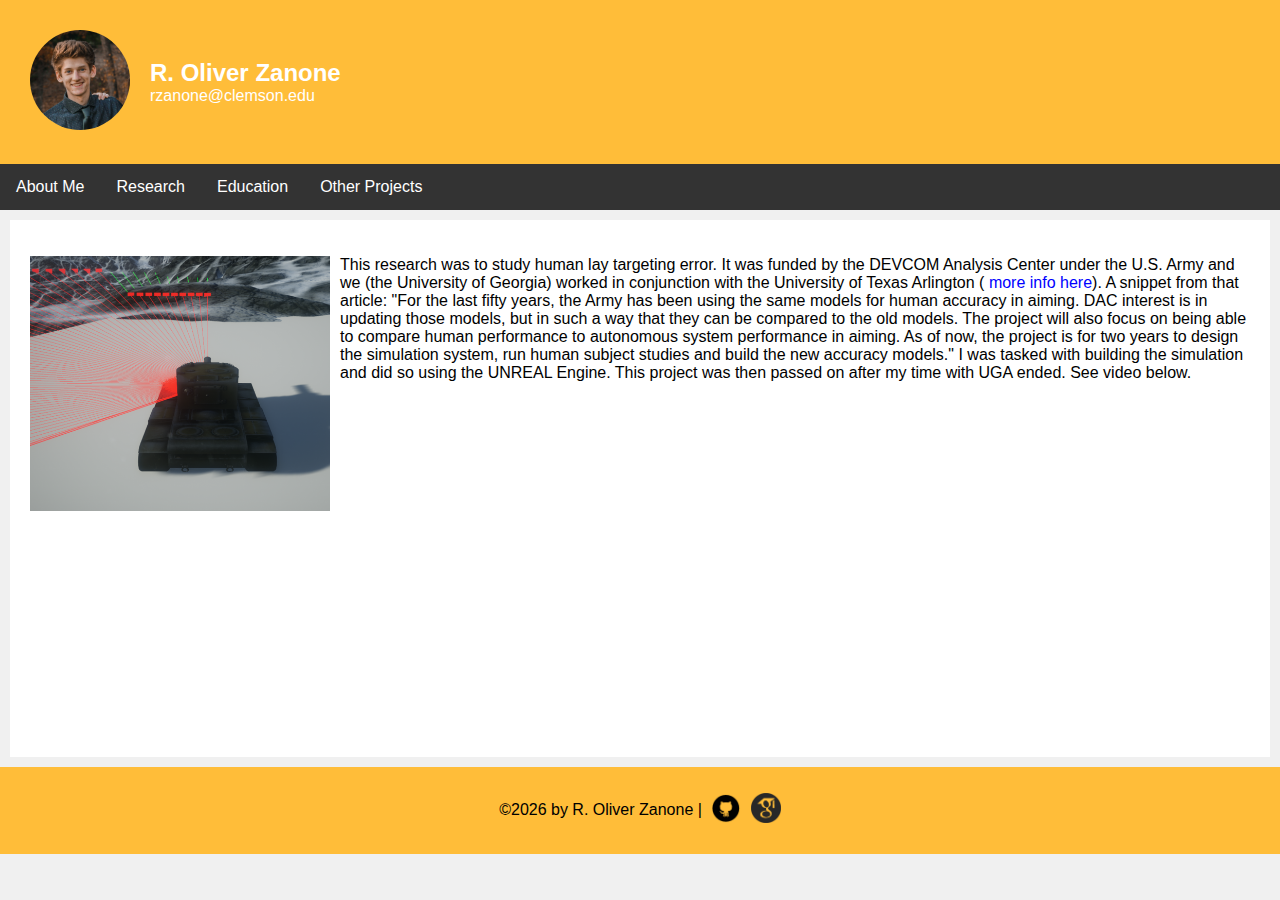
<file: dac.html>
<!DOCTYPE html>
<html>
<head>
    <title>R. Oliver Zanone</title>
    <link rel="stylesheet" type="text/css" href="style.css">
</head>
<body>
    <div id="header">
        <div id="imageHeader">
            <a href="https://oliverzanone.github.io"><img src='images/profile.jpg'/></a>
        </div>
        <div id="textHeader">
            <h2>R. Oliver Zanone</h2>
            rzanone@clemson.edu
        </div>
    </div>
    <!-- Create a navbar that has collapsable items -->
    <div class="navbar" id="navbar">
        <a href="index.html#aboutme">About Me</a>
        <a href="index.html#research">Research</a>
        <a href="index.html#education">Education</a>
        <a href="index.html#fun">Other Projects</a>
    </div>

    <div id="main"> 
        <p>
        <a href="images/DAC.png"><img src="images/DAC.png", class="left"></a>
        This research was to study human lay targeting error. It was funded by the DEVCOM Analysis Center under the U.S. Army and we (the University of Georgia)
        worked in conjunction with the University of Texas Arlington (<a href="https://utari.uta.edu/2022/07/13/utari-awarded-subcontract-from-university-of-georgia", style="color:blue">
        more info here</a>). A snippet from that article: "For the last fifty years, the Army has been using the same models for human accuracy in aiming. DAC interest is in updating those models, but in such a way that they can be compared to the old models.   The project will also focus on being able to compare human performance to autonomous system performance in aiming.  As of now, the project is for two years to design the simulation system, run human subject studies and build the new accuracy models." 
        I was tasked with building the simulation and did so using the UNREAL Engine. This project was then passed on after my time with UGA ended. See video below.
        </p>
        <div id="center"><iframe width="560" height="315" src="https://www.youtube.com/embed/hgzzLDh7k5g" title="YouTube video player" frameborder="0" allow="accelerometer; autoplay; clipboard-write; encrypted-media; gyroscope; picture-in-picture; web-share" allowfullscreen></iframe></div>


    </div>

    <div id="footer"></div>
</body>
</html>

<script>
  document.addEventListener("DOMContentLoaded", function() {
    fetch("footer.html")
      .then(response => response.text())
      .then(data => {
        document.getElementById("footer").innerHTML = data;
        var currentYear = new Date().getFullYear();
        document.getElementById("year").textContent = currentYear;
      });
  });
</script>

<!-- Add a script that makes the navbar sticky -->
<script>
    window.onscroll = function() {stickyNav()};
    var navbar = document.getElementById("navbar");
    var sticky = navbar.offsetTop;
    function stickyNav() {
      if (window.pageYOffset >= sticky) {
        navbar.classList.add("sticky")
      } else {
        navbar.classList.remove("sticky");
      }
    }
</script>
</file>
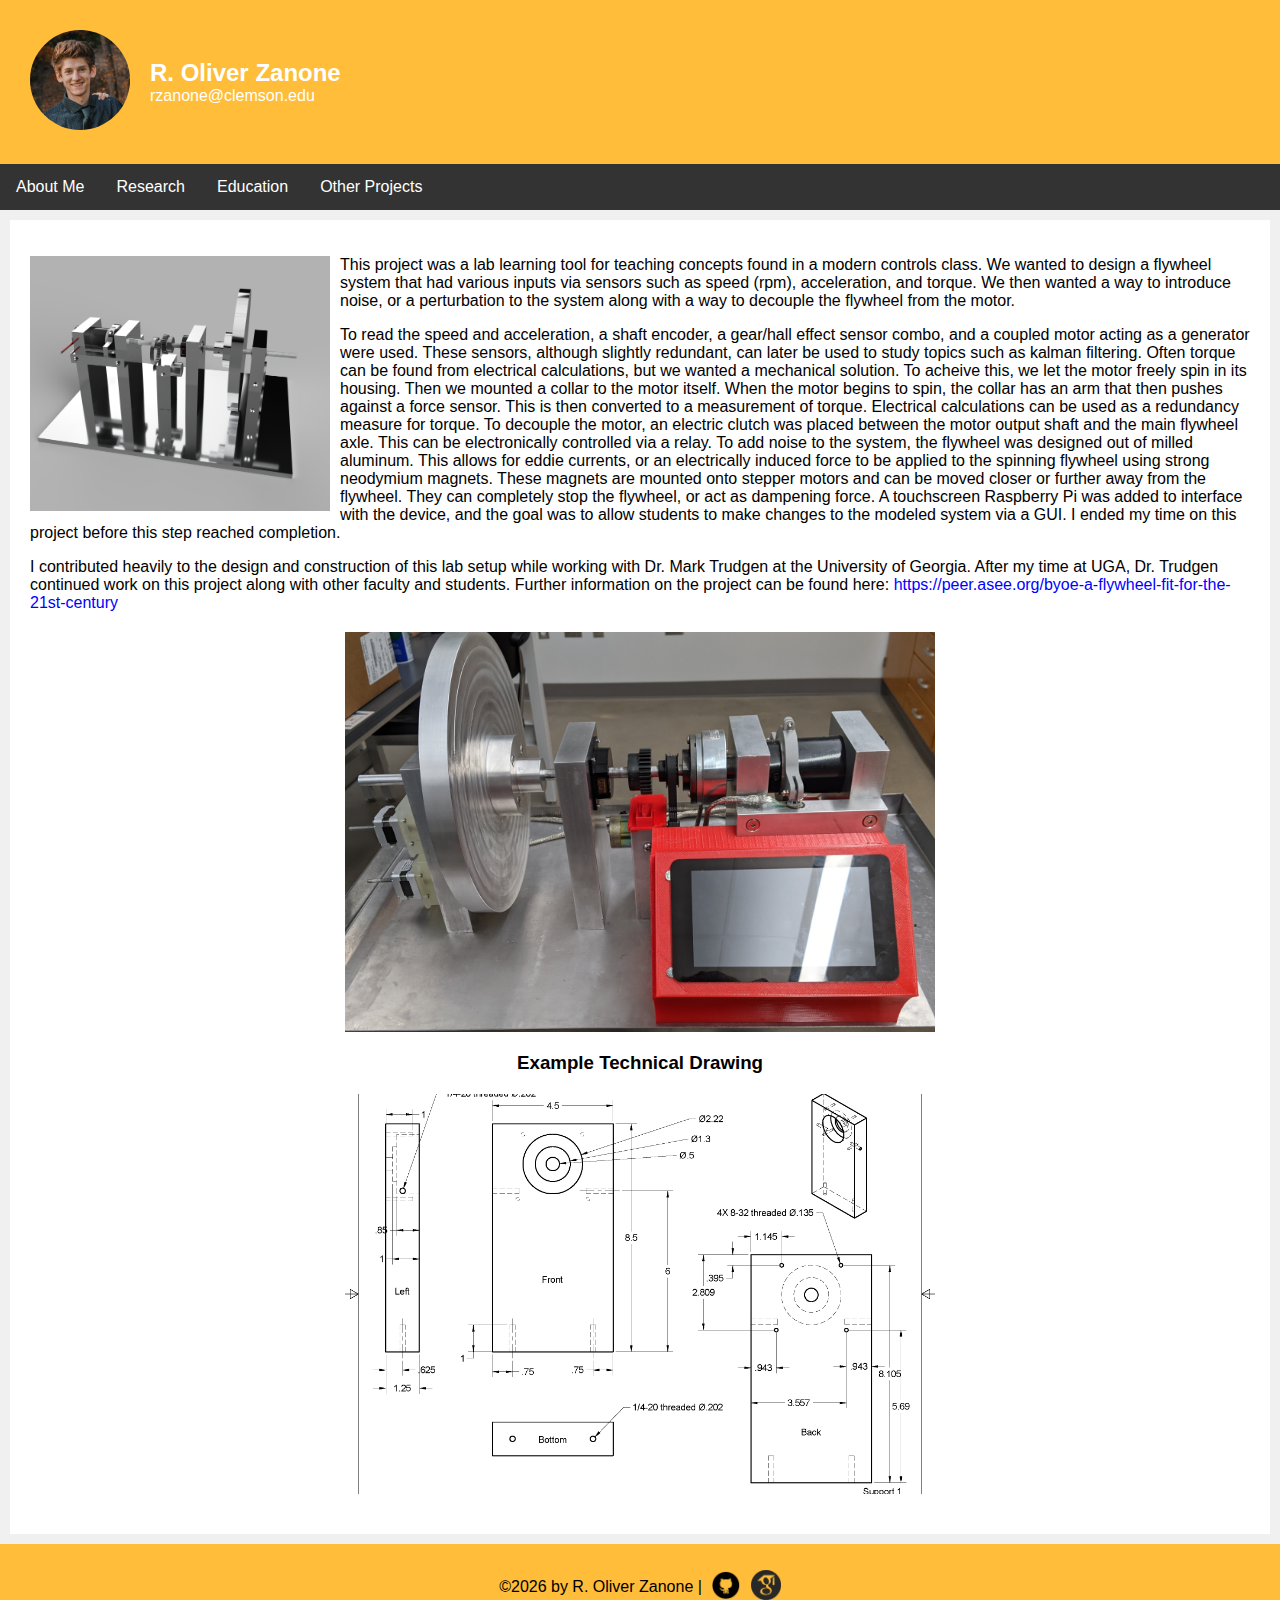
<file: flywheel.html>
<!DOCTYPE html>
<html>
<head>
    <title>R. Oliver Zanone</title>
    <link rel="stylesheet" type="text/css" href="style.css">
</head>
<body>
    <div id="header">
        <div id="imageHeader">
            <a href="https://oliverzanone.github.io"><img src='images/profile.jpg'/></a>
        </div>
        <div id="textHeader">
            <h2>R. Oliver Zanone</h2>
            rzanone@clemson.edu
        </div>
    </div>
    <!-- Create a navbar that has collapsable items -->
    <div class="navbar" id="navbar">
        <a href="index.html#aboutme">About Me</a>
        <a href="index.html#research">Research</a>
        <a href="index.html#education">Education</a>
        <a href="index.html#fun">Other Projects</a>
    </div>

    <div id="main"> 
        <p>
        <a href="images/Flywheel2.png"><img src="images/Flywheel2.png", class="left"></a>
        This project was a lab learning tool for teaching concepts found in a modern controls class.
        We wanted to design a flywheel system that had various inputs via sensors such as speed (rpm), acceleration, and torque. 
        We then wanted a way to introduce noise, or a perturbation to the system along with a way to decouple the flywheel from the motor.</p>
        <p> To read the speed and acceleration, a shaft encoder, a gear/hall effect sensor combo, and a coupled motor acting as a generator were used.
            These sensors, although slightly redundant, can later be used to study topics such as kalman filtering.
            Often torque can be found from electrical calculations, but we wanted a mechanical solution. 
            To acheive this, we let the motor freely spin in its housing. Then we mounted a collar to the motor itself. 
            When the motor begins to spin, the collar has an arm that then pushes against a force sensor. This is then converted to a measurement of torque. 
            Electrical calculations can be used as a redundancy measure for torque. To decouple the motor, an electric clutch was placed between the motor output shaft
            and the main flywheel axle. This can be electronically controlled via a relay. To add noise to the system, the flywheel was designed out of milled aluminum.
            This allows for eddie currents, or an electrically induced force to be applied to the spinning flywheel using strong neodymium magnets. 
            These magnets are mounted onto stepper motors and can be moved closer or further away from the flywheel. 
            They can completely stop the flywheel, or act as dampening force. 
            A touchscreen Raspberry Pi was added to interface with the device, and the goal was to allow students to make changes to the modeled system via a GUI. 
            I ended my time on this project before this step reached completion. 
        </p>
        <p>I contributed heavily to the design and construction of this lab setup while working with Dr. Mark Trudgen at the University of Georgia. 
        After my time at UGA, Dr. Trudgen continued work on this project along with other faculty and students. Further information on the project can be found here: 
        <a href="https://peer.asee.org/byoe-a-flywheel-fit-for-the-21st-century", style="color: blue;">https://peer.asee.org/byoe-a-flywheel-fit-for-the-21st-century</a></p>
        <div id="center"><a href="images/FlywheelReal.jpg"><img src="images/FlywheelReal.jpg", width="50%"></a></div>
        <h3 style="text-align: center;">Example Technical Drawing</h3>
        <div id="center"><a href="images/FlywheelDrawing.png"><img src="images/FlywheelDrawing.png", width="50%"></a></div>


    </div>

    <div id="footer"></div>
</body>
</html>

<script>
  document.addEventListener("DOMContentLoaded", function() {
    fetch("footer.html")
      .then(response => response.text())
      .then(data => {
        document.getElementById("footer").innerHTML = data;
        var currentYear = new Date().getFullYear();
        document.getElementById("year").textContent = currentYear;
      });
  });
</script>
<!-- Add a script that makes the navbar sticky -->
<script>
    window.onscroll = function() {stickyNav()};
    var navbar = document.getElementById("navbar");
    var sticky = navbar.offsetTop;
    function stickyNav() {
      if (window.pageYOffset >= sticky) {
        navbar.classList.add("sticky")
      } else {
        navbar.classList.remove("sticky");
      }
    }
</script>
</file>
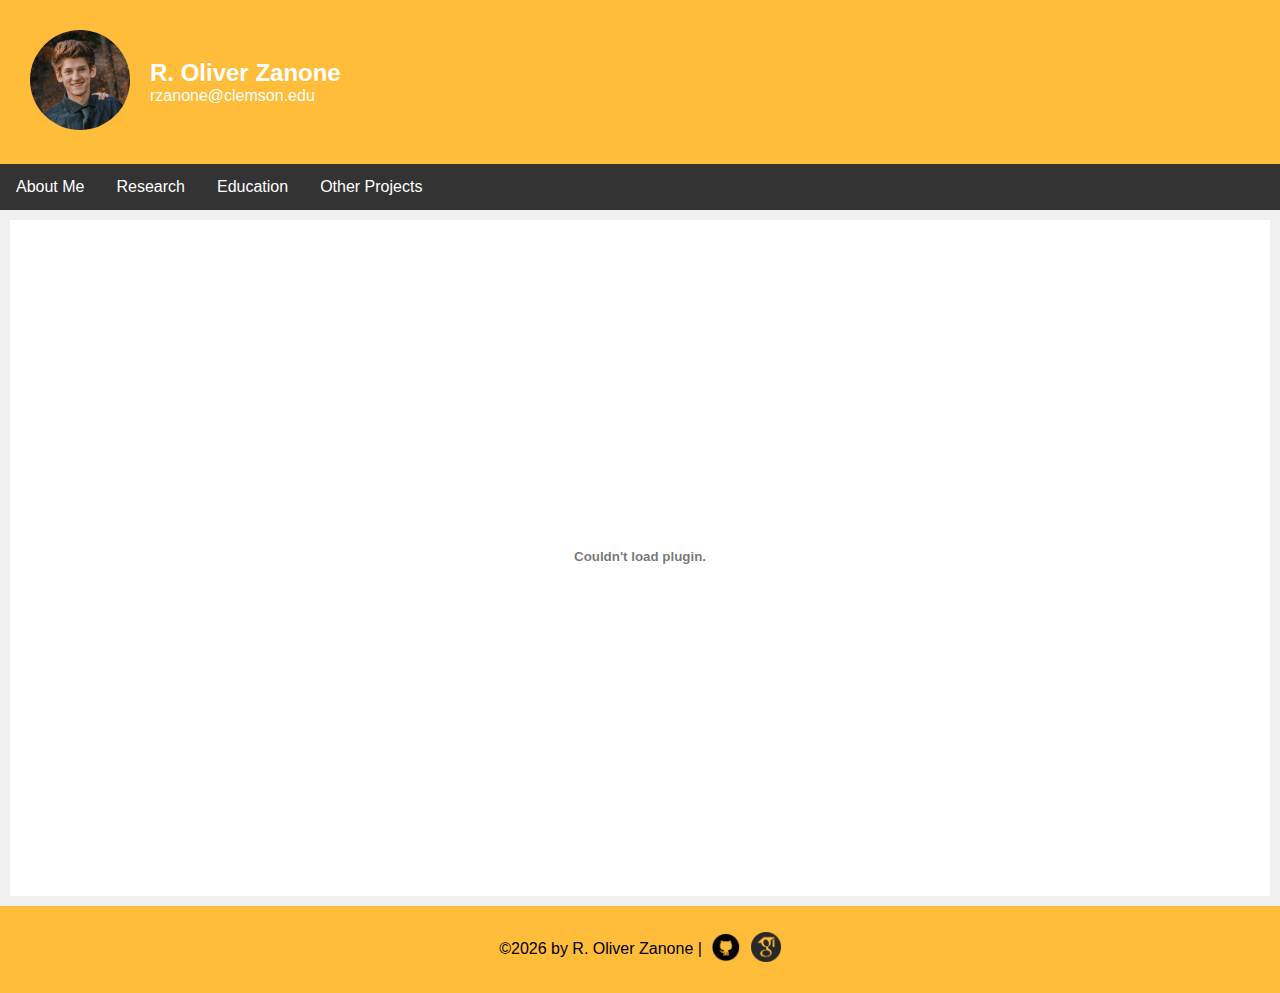
<file: marl.html>
<!DOCTYPE html>
<html>
<head>
    <title>R. Oliver Zanone</title>
    <link rel="stylesheet" type="text/css" href="style.css">
</head>
<body>
    <div id="header">
        <div id="imageHeader">
            <a href="https://oliverzanone.github.io"><img src='images/profile.jpg'/></a>
        </div>
        <div id="textHeader">
            <h2>R. Oliver Zanone</h2>
            rzanone@clemson.edu
        </div>
    </div>
    <!-- Create a navbar that has collapsable items -->
    <div class="navbar" id="navbar">
        <a href="index.html#aboutme">About Me</a>
        <a href="index.html#research">Research</a>
        <a href="index.html#education">Education</a>
        <a href="index.html#fun">Other Projects</a>
    </div>

    <div id="main"> 
        <p><embed src="documents/Zanone_Oliver_MARL_Overview.pdf" type="application/pdf" width="100%" height="600px" />
        </p>
    </div>

    <div id="footer"></div>
</body>
</html>

<script>
  document.addEventListener("DOMContentLoaded", function() {
    fetch("footer.html")
      .then(response => response.text())
      .then(data => {
        document.getElementById("footer").innerHTML = data;
        var currentYear = new Date().getFullYear();
        document.getElementById("year").textContent = currentYear;
      });
  });
</script>
<!-- Add a script that makes the navbar sticky -->
<script>
    window.onscroll = function() {stickyNav()};
    var navbar = document.getElementById("navbar");
    var sticky = navbar.offsetTop;
    function stickyNav() {
      if (window.pageYOffset >= sticky) {
        navbar.classList.add("sticky")
      } else {
        navbar.classList.remove("sticky");
      }
    }
</script>
</file>
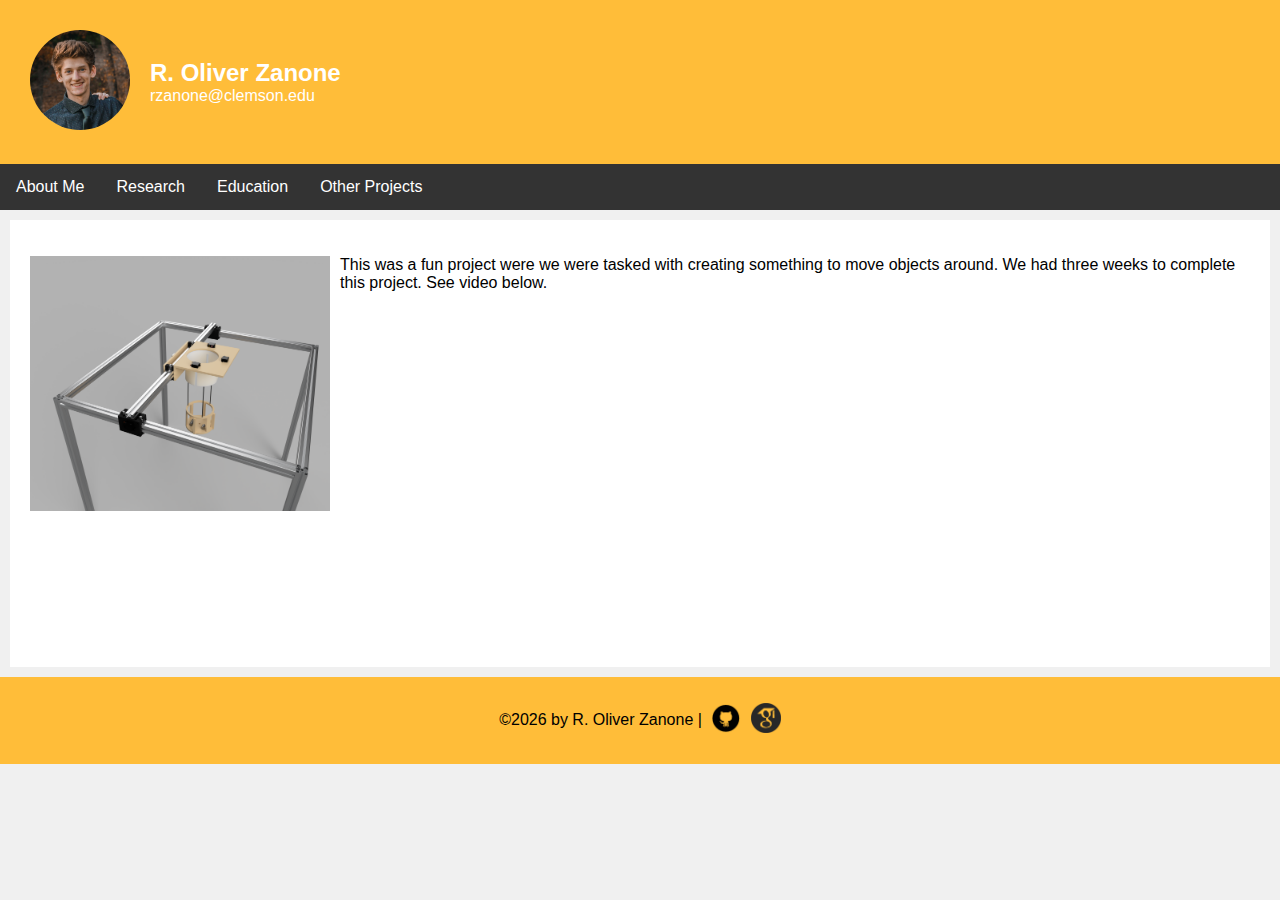
<file: pickandplace.html>
<!DOCTYPE html>
<html>
<head>
    <title>R. Oliver Zanone</title>
    <link rel="stylesheet" type="text/css" href="style.css">
</head>
<body>
    <div id="header">
        <div id="imageHeader">
            <a href="https://oliverzanone.github.io"><img src='images/profile.jpg'/></a>
        </div>
        <div id="textHeader">
            <h2>R. Oliver Zanone</h2>
            rzanone@clemson.edu
        </div>
    </div>
    <!-- Create a navbar that has collapsable items -->
    <div class="navbar" id="navbar">
        <a href="index.html#aboutme">About Me</a>
        <a href="index.html#research">Research</a>
        <a href="index.html#education">Education</a>
        <a href="index.html#fun">Other Projects</a>
    </div>

    <div id="main"> 
        <p>
        <a href="images/DAC.png"><img src="images/PickandPlace.PNG", class="left"></a>
        This was a fun project were we were tasked with creating something to move objects around. We had three weeks to complete this project. See video below.
        </p>
        <div id="center"><iframe width="560" height="315" src="https://www.youtube.com/embed/ZaSjzlngK8k" title="YouTube video player" frameborder="0" allow="accelerometer; autoplay; clipboard-write; encrypted-media; gyroscope; picture-in-picture; web-share" allowfullscreen></iframe></div>


    </div>

    <div id="footer"></div>
</body>
</html>

<script>
  document.addEventListener("DOMContentLoaded", function() {
    fetch("footer.html")
      .then(response => response.text())
      .then(data => {
        document.getElementById("footer").innerHTML = data;
        var currentYear = new Date().getFullYear();
        document.getElementById("year").textContent = currentYear;
      });
  });
</script>

<!-- Add a script that makes the navbar sticky -->
<script>
    window.onscroll = function() {stickyNav()};
    var navbar = document.getElementById("navbar");
    var sticky = navbar.offsetTop;
    function stickyNav() {
      if (window.pageYOffset >= sticky) {
        navbar.classList.add("sticky")
      } else {
        navbar.classList.remove("sticky");
      }
    }
</script>
</file>
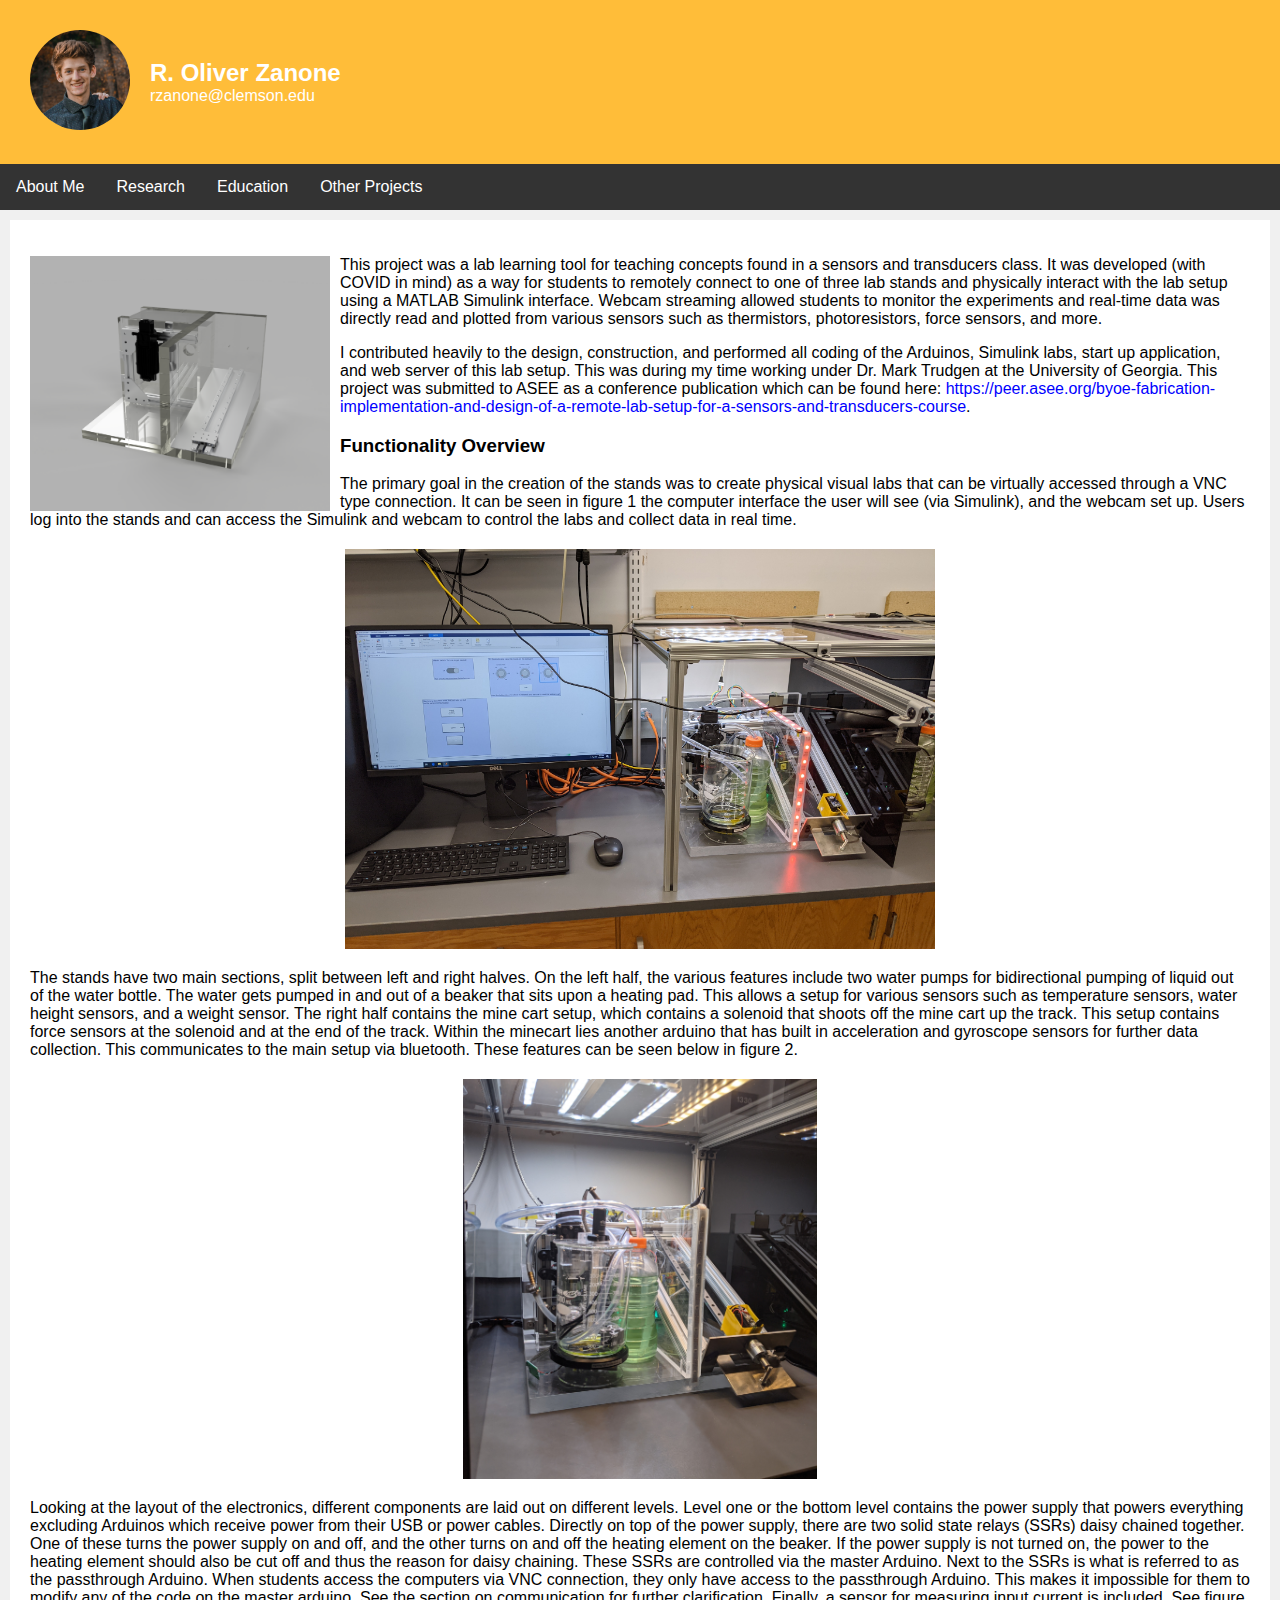
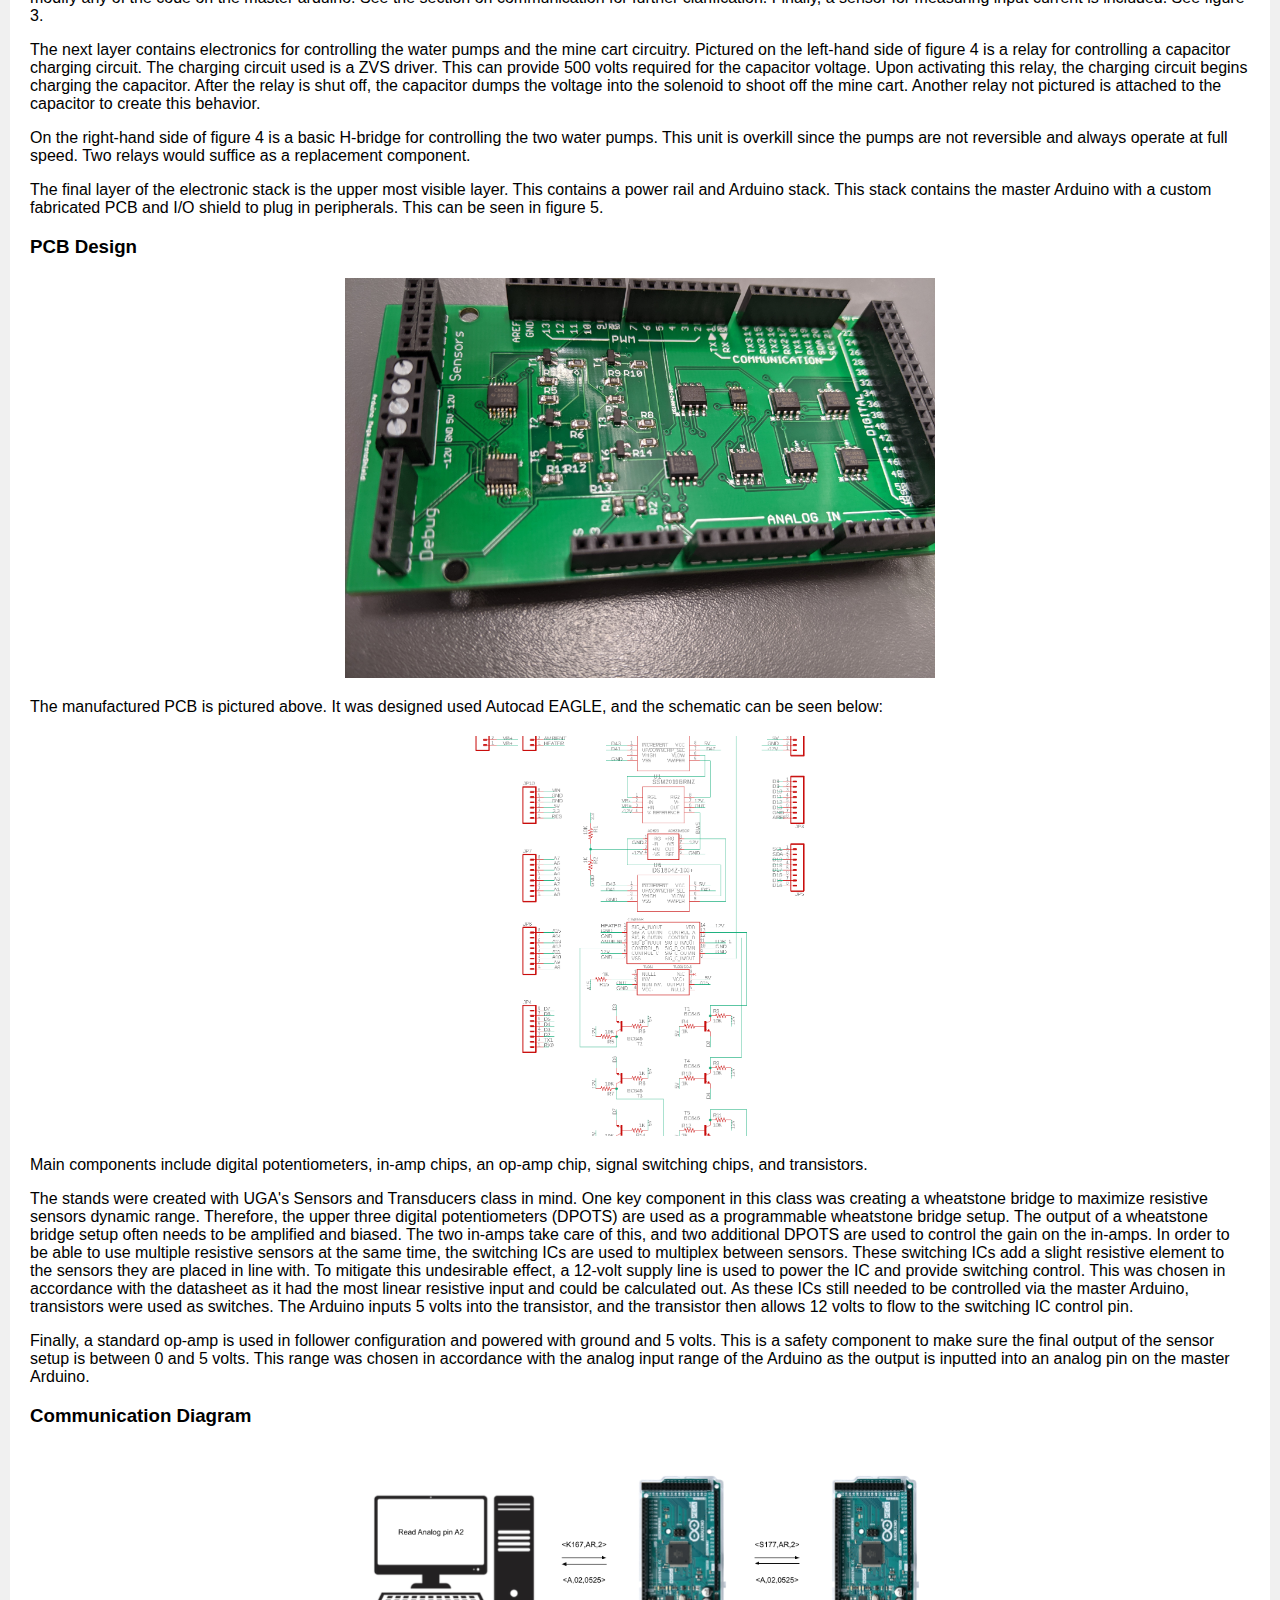
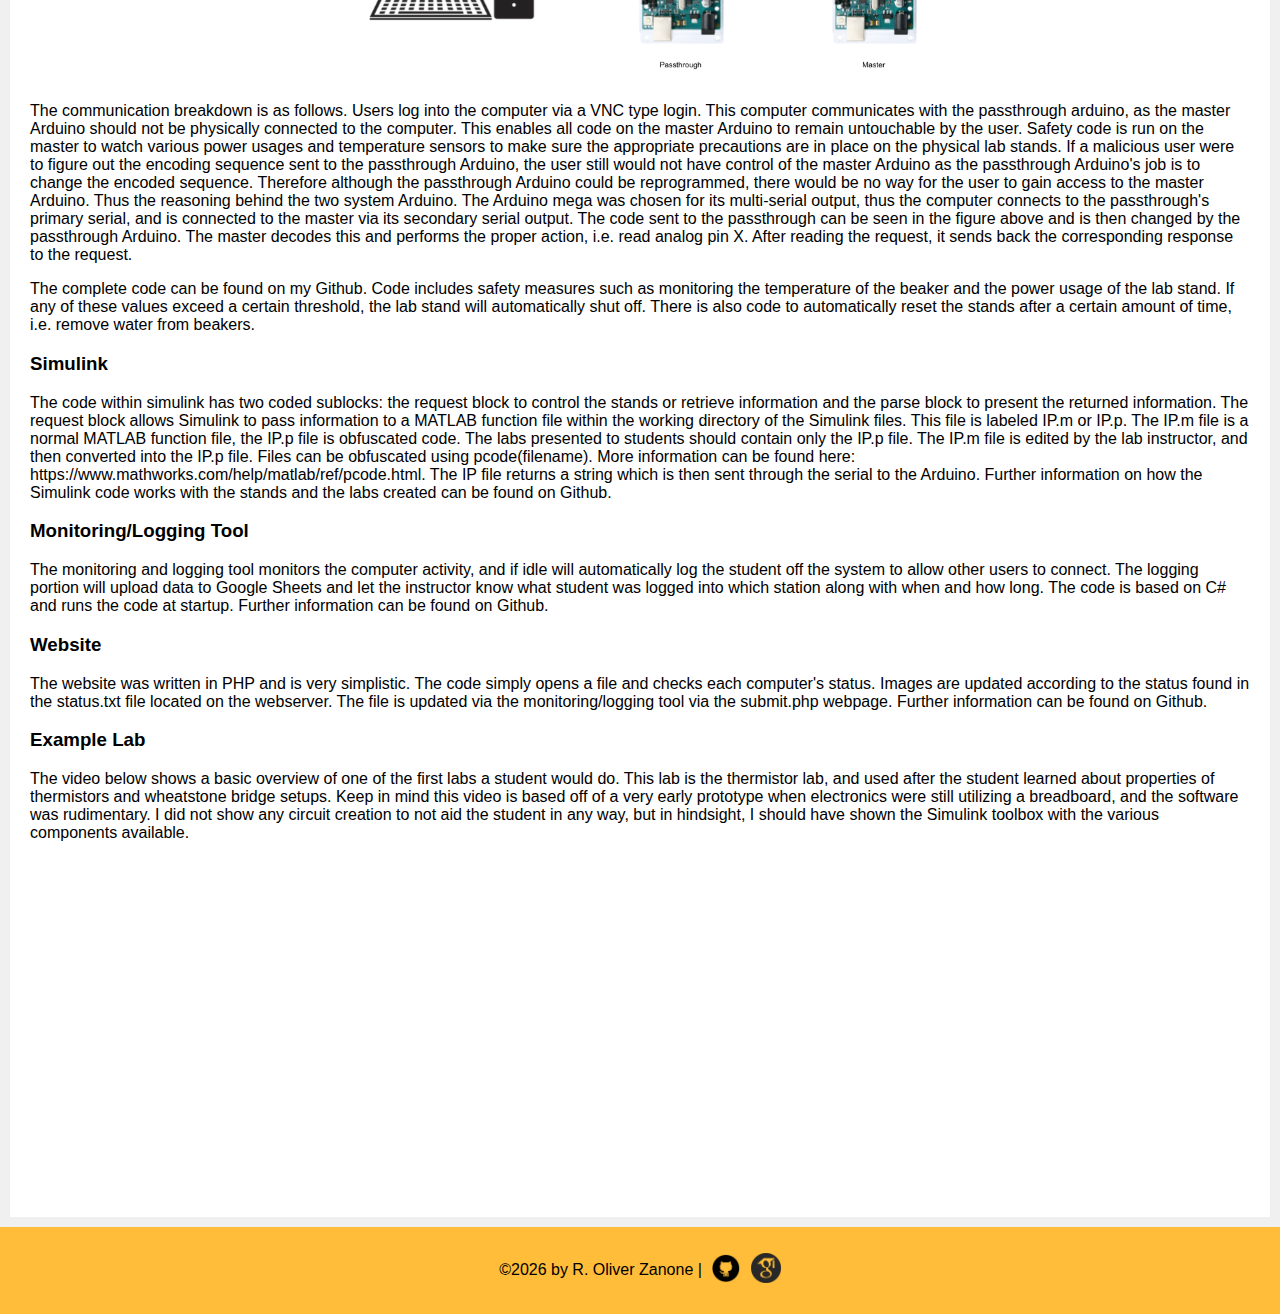
<file: remotelabs.html>
<!DOCTYPE html>
<html>
<head>
    <title>R. Oliver Zanone</title>
    <link rel="stylesheet" type="text/css" href="style.css">
</head>
<body>
    <div id="header">
        <div id="imageHeader">
            <a href="https://oliverzanone.github.io"><img src='images/profile.jpg'/></a>
        </div>
        <div id="textHeader">
            <h2>R. Oliver Zanone</h2>
            rzanone@clemson.edu
        </div>
    </div>
    <!-- Create a navbar that has collapsable items -->
    <div class="navbar" id="navbar">
        <a href="index.html#aboutme">About Me</a>
        <a href="index.html#research">Research</a>
        <a href="index.html#education">Education</a>
        <a href="index.html#fun">Other Projects</a>
    </div>

    <div id="main"> 
        <p>
        <a href="images/RemoteLabs2.png"><img src="images/RemoteLabs2.png", class="left"></a>
        This project was a lab learning tool for teaching concepts found in a sensors and transducers class.
        It was developed (with COVID in mind) as a way for students to remotely connect to one of three lab stands 
        and physically interact with the lab setup using a MATLAB Simulink interface. 
        Webcam streaming allowed students to monitor the experiments and real-time data was directly read and plotted from various sensors such as thermistors, photoresistors, force sensors, and more. 
        </p>
        <p>I contributed heavily to the design, construction, and performed all coding of the Arduinos, Simulink labs, start up application, and web server of this lab setup.
            This was during my time working under Dr. Mark Trudgen at the University of Georgia. 
        This project was submitted to ASEE as a conference publication which can be found here: 
        <a href="https://peer.asee.org/byoe-fabrication-implementation-and-design-of-a-remote-lab-setup-for-a-sensors-and-transducers-course", style="color: blue;">
            https://peer.asee.org/byoe-fabrication-implementation-and-design-of-a-remote-lab-setup-for-a-sensors-and-transducers-course</a>.</p>
        <h3>Functionality Overview</h3>
        <p>
            The primary goal in the creation of the stands was to create physical visual labs that can be virtually accessed through a VNC type connection. 
            It can be seen in figure 1 the computer interface the user will see (via Simulink), and the webcam set up. Users log into the stands and can access the Simulink and webcam to control the labs and collect data in real time.
        </p>
        <div id="center"><a href="images/RemoteLabsComputer.jpg"><img src="images/RemoteLabsComputer.jpg", width="50%"></a></div>
        <p>
            The stands have two main sections, split between left and right halves. On the left half, the various features include two water pumps for bidirectional pumping of liquid out of the water bottle. 
            The water gets pumped in and out of a beaker that sits upon a heating pad. 
            This allows a setup for various sensors such as temperature sensors, water height sensors, and a weight sensor. 
            The right half contains the mine cart setup, which contains a solenoid that shoots off the mine cart up the track.  
            This setup contains force sensors at the solenoid and at the end of the track. 
            Within the minecart lies another arduino that has built in acceleration and gyroscope sensors for further data collection. 
            This communicates to the main setup via bluetooth. These features can be seen below in figure 2.
        </p>
        <div id="center"><a href="images/RemoteLabs1.jpg"><img src="images/RemoteLabs1.jpg", width="30%"></a></div>
        <p>
            Looking at the layout of the electronics, different components are laid out on different levels. 
            Level one or the bottom level contains the power supply that powers everything excluding Arduinos which receive power from their USB or power cables. 
            Directly on top of the power supply, there are two solid state relays (SSRs) daisy chained together. 
            One of these turns the power supply on and off, and the other turns on and off the heating element on the beaker. 
            If the power supply is not turned on, the power to the heating element should also be cut off and thus the reason for daisy chaining. 
            These SSRs are controlled via the master Arduino. 
            Next to the SSRs is what is referred to as the passthrough Arduino. 
            When students access the computers via VNC connection, they only have access to the passthrough Arduino. 
            This makes it impossible for them to modify any of the code on the master arduino. 
            See the section on communication for further clarification. 
            Finally, a sensor for measuring input current is included. See figure 3.
        </p>
        <p>
            The next layer contains electronics for controlling the water pumps and the mine cart circuitry. 
            Pictured on the left-hand side of figure 4 is a relay for controlling a capacitor charging circuit. 
            The charging circuit used is a ZVS driver. 
            This can provide 500 volts required for the capacitor voltage. 
            Upon activating this relay, the charging circuit begins charging the capacitor. 
            After the relay is shut off, the capacitor dumps the voltage into the solenoid to shoot off the mine cart. 
            Another relay not pictured is attached to the capacitor to create this behavior.
        </p>
        <p>
            On the right-hand side of figure 4 is a basic H-bridge for controlling the two water pumps. 
            This unit is overkill since the pumps are not reversible and always operate at full speed. 
            Two relays would suffice as a replacement component. 
        </p>
        <p>
            The final layer of the electronic stack is the upper most visible layer. This contains a power rail and Arduino stack. 
            This stack contains the master Arduino with a custom fabricated PCB and I/O shield to plug in peripherals. This can be seen in figure 5. 
        </p>
        <h3>PCB Design</h3>
        <div id="center"><a href="images/RemoteLabPCB.jpg"><img src="images/RemoteLabPCB.jpg", width="50%"></a></div>
        <p>
            The manufactured PCB is pictured above. It was designed used Autocad EAGLE, and the schematic can be seen below:  
            <div id="center"><a href="images/PCBWiring.png"><img src="images/PCBWiring.png", width="50%"></a></div>
            Main components include digital potentiometers, in-amp chips, an op-amp chip, signal switching chips, and transistors. 
        </p>
        <p>
            The stands were created with UGA's Sensors and Transducers class in mind. 
            One key component in this class was creating a wheatstone bridge to maximize resistive sensors dynamic range.
            Therefore, the upper three digital potentiometers (DPOTS) are used as a programmable wheatstone bridge setup.
            The output of a wheatstone bridge setup often needs to be amplified and biased. 
            The two in-amps take care of this, and two additional DPOTS are used to control the gain on the in-amps.
            In order to be able to use multiple resistive sensors at the same time, the switching ICs are used to multiplex between sensors.
            These switching ICs add a slight resistive element to the sensors they are placed in line with. 
            To mitigate this undesirable effect, a 12-volt supply line is used to power the IC and provide switching control. 
            This was chosen in accordance with the datasheet as it had the most linear resistive input and could be calculated out. 
            As these ICs still needed to be controlled via the master Arduino, transistors were used as switches. 
            The Arduino inputs 5 volts into the transistor, and the transistor then allows 12 volts to flow to the switching IC control pin. 
        </p>
        <p>
            Finally, a standard op-amp is used in follower configuration and powered with ground and 5 volts. 
            This is a safety component to make sure the final output of the sensor setup is between 0 and 5 volts. 
            This range was chosen in accordance with the analog input range of the Arduino as the output is inputted into an analog pin on the master Arduino. 
        </p>
        <h3>Communication Diagram</h3>
        <div id="center"><a href="images/CommunicationDiagram.png"><img src="images/CommunicationDiagram.png", width="50%"></a></div>
        <p>
            The communication breakdown is as follows. 
            Users log into the computer via a VNC type login. 
            This computer communicates with the passthrough arduino, as the master Arduino should not be physically connected to the computer. 
            This enables all code on the master Arduino to remain untouchable by the user. 
            Safety code is run on the master to watch various power usages and temperature sensors to make sure the appropriate precautions are in place on the physical lab stands. 
            If a malicious user were to figure out the encoding sequence sent to the passthrough Arduino, the user still would not have control of the master Arduino as the passthrough Arduino's job is to change the encoded sequence. 
            Therefore although the passthrough Arduino could be reprogrammed, there would be no way for the user to gain access to the master Arduino. 
            Thus the reasoning behind the two system Arduino. The Arduino mega was chosen for its multi-serial output, thus the computer connects to the passthrough's primary serial, and is connected to the master via its secondary serial output. 
            The code sent to the passthrough can be seen in the figure above and is then changed by the passthrough Arduino. 
            The master decodes this and performs the proper action, i.e. read analog pin X. 
            After reading the request, it sends back the corresponding response to the request. 
        </p>
        <p>
            The complete code can be found on my Github. Code includes safety measures such as monitoring the temperature of the beaker and the power usage of the lab stand.
            If any of these values exceed a certain threshold, the lab stand will automatically shut off.
            There is also code to automatically reset the stands after a certain amount of time, i.e. remove water from beakers. 
        </p>
        <h3>Simulink</h3>
        <p>
            The code within simulink has two coded sublocks: the request block to control the stands or retrieve information and the parse block to present the returned information.  
            The request block allows Simulink to pass information to a MATLAB function file within the working directory of the Simulink files. 
            This file is labeled IP.m or IP.p. The IP.m file is a normal MATLAB function file, the IP.p file is obfuscated code. 
            The labs presented to students should contain only the IP.p file. The IP.m file is edited by the lab instructor, and then converted into the IP.p file. 
            Files can be obfuscated using pcode(filename). 
            More information can be found here: https://www.mathworks.com/help/matlab/ref/pcode.html. 
            The IP file returns a string which is then sent through the serial to the Arduino. 
            Further information on how the Simulink code works with the stands and the labs created can be found on Github.
        </p>
        <h3>Monitoring/Logging Tool</h3>
        <p>
            The monitoring and logging tool monitors the computer activity, and if idle will automatically log the student off the system to allow other users to connect. 
            The logging portion will upload data to Google Sheets and let the instructor know what student was logged into which station along with when and how long. 
            The code is based on C# and runs the code at startup. Further information can be found on Github. 
        </p>
        <h3>Website</h3>
        <p>
            The website was written in PHP and is very simplistic.
            The code simply opens a file and checks each computer's status. 
            Images are updated according to the status found in the status.txt file located on the webserver. 
            The file is updated via the monitoring/logging tool via the submit.php webpage.
            Further information can be found on Github.
        </p>
        <h3>Example Lab</h3>
        <p>
            The video below shows a basic overview of one of the first labs a student would do. 
            This lab is the thermistor lab, and used after the student learned about properties of thermistors and wheatstone bridge setups. 
            Keep in mind this video is based off of a very early prototype when electronics were still utilizing a breadboard, and the software was rudimentary. 
            I did not show any circuit creation to not aid the student in any way, but in hindsight, I should have shown the Simulink toolbox with the various components available. 
        </p>
        <div id="center"><iframe width="560" height="315" src="https://www.youtube.com/embed/S0nc8NC6NIY?si=2uAugUAtw1r-1hR9" title="YouTube video player" frameborder="0" allow="accelerometer; autoplay; clipboard-write; encrypted-media; gyroscope; picture-in-picture; web-share" allowfullscreen></iframe></div>
    </div>

    <div id="footer"></div>
</body>
</html>

<script>
  document.addEventListener("DOMContentLoaded", function() {
    fetch("footer.html")
      .then(response => response.text())
      .then(data => {
        document.getElementById("footer").innerHTML = data;
        var currentYear = new Date().getFullYear();
        document.getElementById("year").textContent = currentYear;
      });
  });
</script>
<!-- Add a script that makes the navbar sticky -->
<script>
    window.onscroll = function() {stickyNav()};
    var navbar = document.getElementById("navbar");
    var sticky = navbar.offsetTop;
    function stickyNav() {
      if (window.pageYOffset >= sticky) {
        navbar.classList.add("sticky")
      } else {
        navbar.classList.remove("sticky");
      }
    }
</script>
</file>
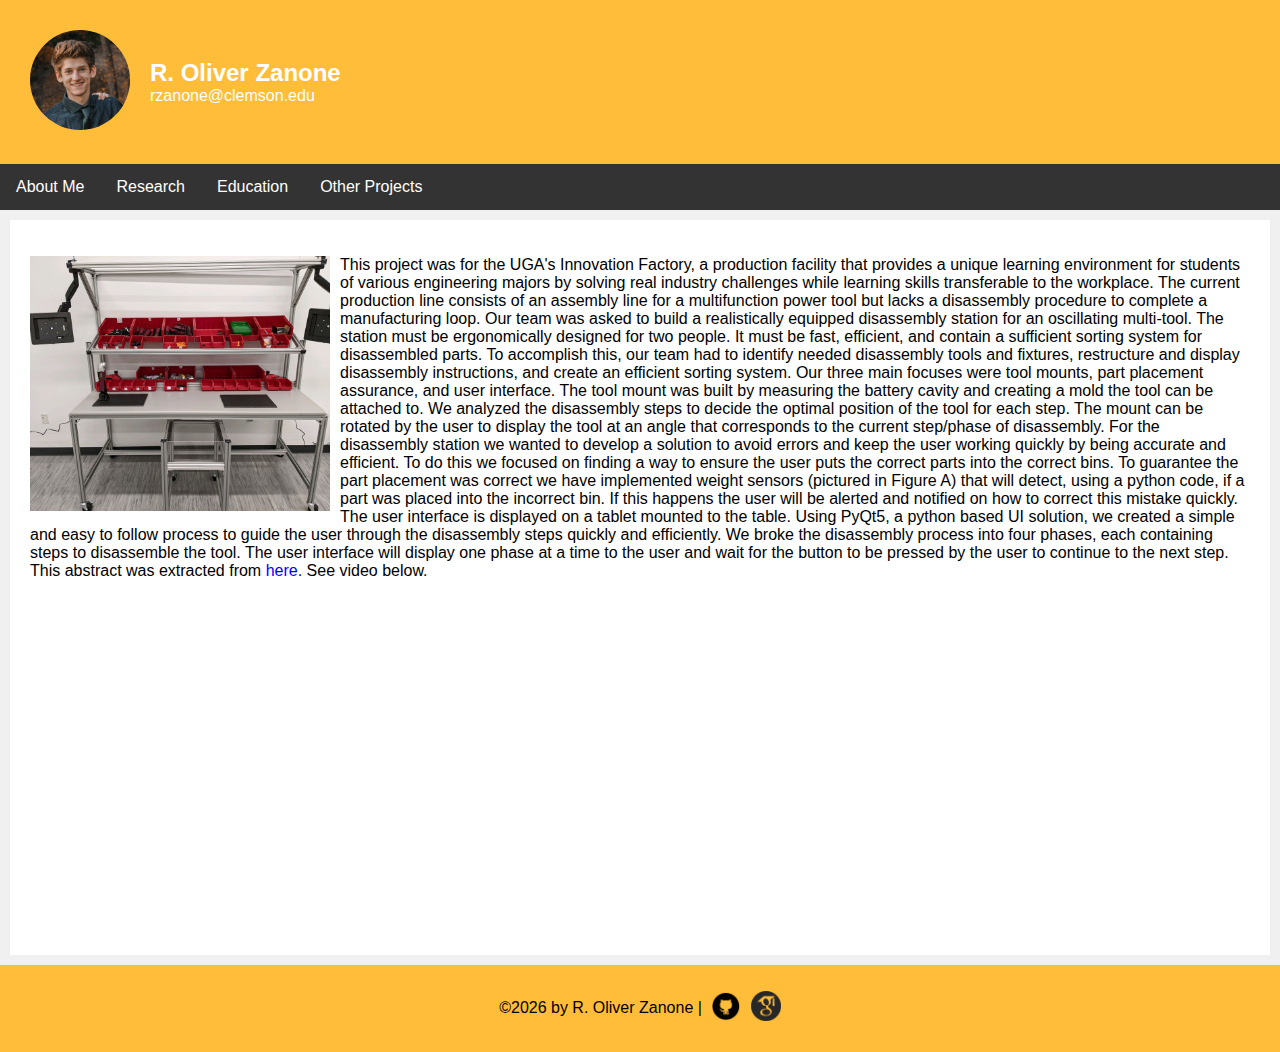
<file: station.html>
<!DOCTYPE html>
<html>
<head>
    <title>R. Oliver Zanone</title>
    <link rel="stylesheet" type="text/css" href="style.css">
</head>
<body>
    <div id="header">
        <div id="imageHeader">
            <a href="https://oliverzanone.github.io"><img src='images/profile.jpg'/></a>
        </div>
        <div id="textHeader">
            <h2>R. Oliver Zanone</h2>
            rzanone@clemson.edu
        </div>
    </div>
    <!-- Create a navbar that has collapsable items -->
    <div class="navbar" id="navbar">
        <a href="index.html#aboutme">About Me</a>
        <a href="index.html#research">Research</a>
        <a href="index.html#education">Education</a>
        <a href="index.html#fun">Other Projects</a>
    </div>

    <div id="main"> 
        <p>
        <a href="images/DAC.png"><img src="images/DisassemblyStation.jpg", class="left"></a>
        This project was for the UGA's Innovation Factory, a production facility that provides a unique learning environment for
        students of various engineering majors by solving real industry challenges while learning skills transferable to the
        workplace. The current production line consists of an assembly line for a multifunction power tool but lacks a disassembly
        procedure to complete a manufacturing loop.
        Our team was asked to build a realistically equipped disassembly station for an oscillating multi-tool. The station must be
        ergonomically designed for two people. It must be fast, efficient, and contain a sufficient sorting system for disassembled
        parts. To accomplish this, our team had to identify needed disassembly tools and fixtures, restructure and display
        disassembly instructions, and create an efficient sorting system. Our three main focuses were tool mounts, part placement
        assurance, and user interface.
        The tool mount was built by measuring the battery cavity and creating a mold the tool can be
        attached to. We analyzed the disassembly steps to decide the optimal position of the tool for each step. The mount can be
        rotated by the user to display the tool at an angle that corresponds to the current step/phase of disassembly.
        For the disassembly station we wanted to develop a solution to avoid errors and keep the user working quickly by being
        accurate and efficient. To do this we focused on finding a way to ensure the user puts the correct parts into the correct
        bins. To guarantee the part placement was correct we have implemented weight sensors (pictured in Figure A) that will
        detect, using a python code, if a part was placed into the incorrect bin. If this happens the user will be alerted and notified
        on how to correct this mistake quickly.
        The user interface is displayed on a tablet mounted to the table. Using PyQt5, a python based UI solution, we created a
        simple and easy to follow process to guide the user through the disassembly steps quickly and efficiently. We broke the
        disassembly process into four phases, each containing steps to disassemble the tool. The user interface will display one
        phase at a time to the user and wait for the button to be pressed by the user to continue to the next step. 
        This abstract was extracted from
        <a href="https://engineering.uga.edu/uploads/main/Design_and_Construction_of_Disassembly_Station_for_the_UGA_Innovation_Factory.pdf" style="color: blue;">here.</a> 
        See video below.
        </p>
        <div id="center"><iframe width="560" height="315" src="https://www.youtube.com/embed/eNxt7SH-V7A" title="YouTube video player" frameborder="0" allow="accelerometer; autoplay; clipboard-write; encrypted-media; gyroscope; picture-in-picture; web-share" allowfullscreen></iframe></div>


    </div>

    <div id="footer"></div>
</body>
</html>

<script>
  document.addEventListener("DOMContentLoaded", function() {
    fetch("footer.html")
      .then(response => response.text())
      .then(data => {
        document.getElementById("footer").innerHTML = data;
        var currentYear = new Date().getFullYear();
        document.getElementById("year").textContent = currentYear;
      });
  });
</script>

<!-- Add a script that makes the navbar sticky -->
<script>
    window.onscroll = function() {stickyNav()};
    var navbar = document.getElementById("navbar");
    var sticky = navbar.offsetTop;
    function stickyNav() {
      if (window.pageYOffset >= sticky) {
        navbar.classList.add("sticky")
      } else {
        navbar.classList.remove("sticky");
      }
    }
</script>
</file>
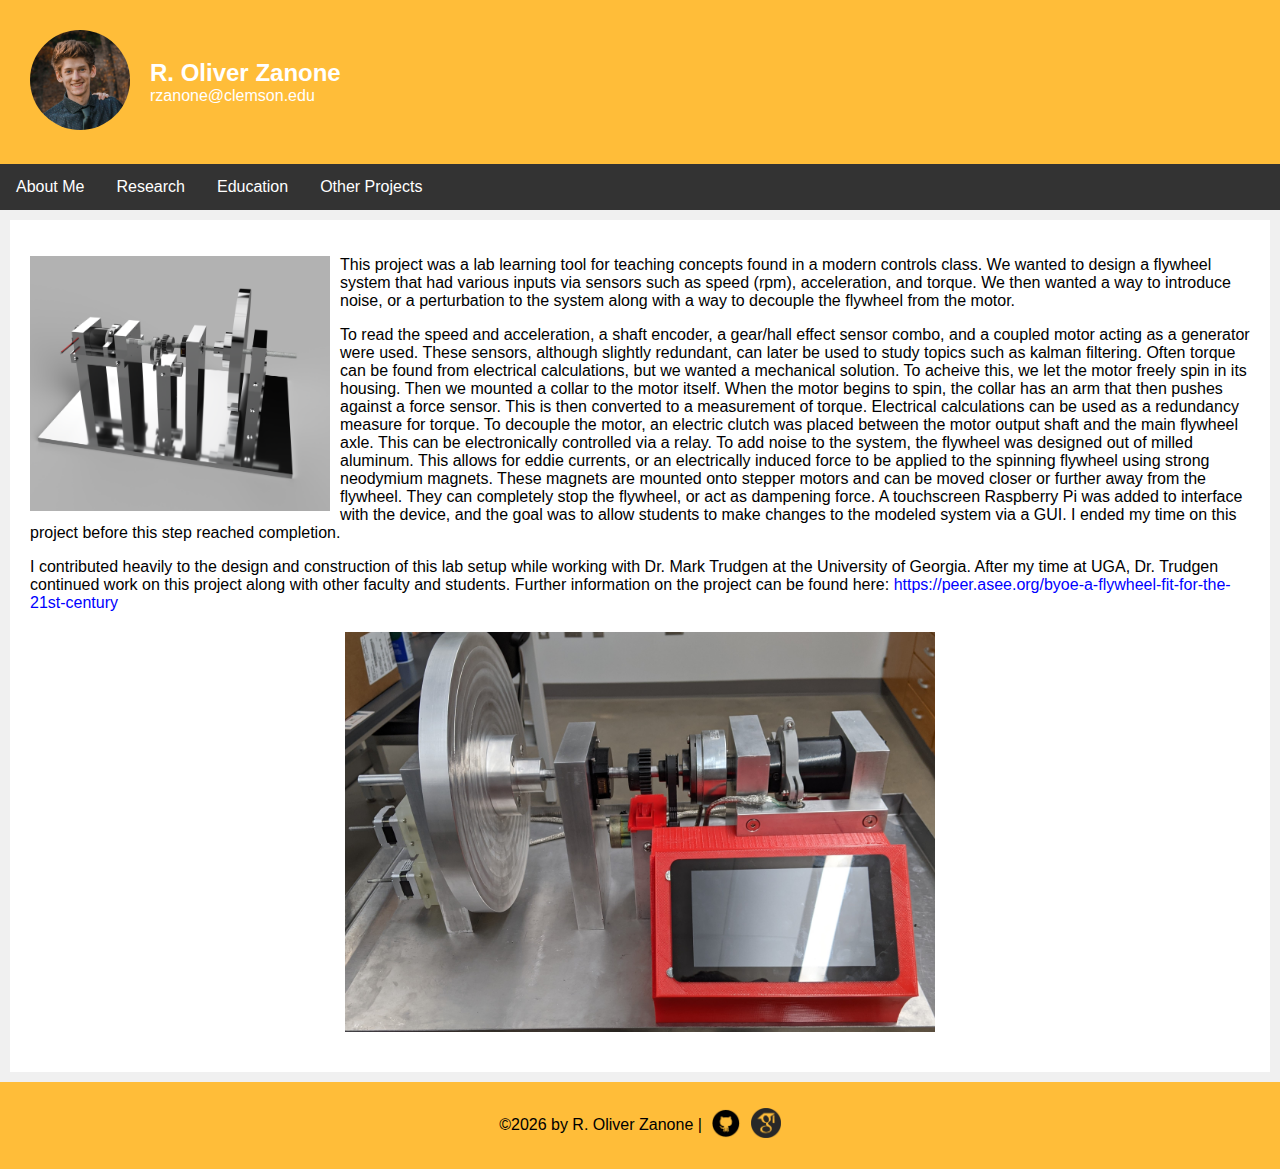
<file: template.html>
<!DOCTYPE html>
<html>
<head>
    <title>R. Oliver Zanone</title>
    <link rel="stylesheet" type="text/css" href="style.css">
</head>
<body>
    <div id="header">
        <div id="imageHeader">
            <a href="https://oliverzanone.github.io"><img src='images/profile.jpg'/></a>
        </div>
        <div id="textHeader">
            <h2>R. Oliver Zanone</h2>
            rzanone@clemson.edu
        </div>
    </div>
    <!-- Create a navbar that has collapsable items -->
    <div class="navbar" id="navbar">
        <a href="index.html#aboutme">About Me</a>
        <a href="index.html#research">Research</a>
        <a href="index.html#education">Education</a>
        <a href="index.html#fun">Other Projects</a>
    </div>

    <div id="main"> 
        <p>
        <a href="images/Flywheel2.png"><img src="images/Flywheel2.png", class="left"></a>
        This project was a lab learning tool for teaching concepts found in a modern controls class.
        We wanted to design a flywheel system that had various inputs via sensors such as speed (rpm), acceleration, and torque. 
        We then wanted a way to introduce noise, or a perturbation to the system along with a way to decouple the flywheel from the motor.</p>
        <p> To read the speed and acceleration, a shaft encoder, a gear/hall effect sensor combo, and a coupled motor acting as a generator were used.
            These sensors, although slightly redundant, can later be used to study topics such as kalman filtering.
            Often torque can be found from electrical calculations, but we wanted a mechanical solution. 
            To acheive this, we let the motor freely spin in its housing. Then we mounted a collar to the motor itself. 
            When the motor begins to spin, the collar has an arm that then pushes against a force sensor. This is then converted to a measurement of torque. 
            Electrical calculations can be used as a redundancy measure for torque. To decouple the motor, an electric clutch was placed between the motor output shaft
            and the main flywheel axle. This can be electronically controlled via a relay. To add noise to the system, the flywheel was designed out of milled aluminum.
            This allows for eddie currents, or an electrically induced force to be applied to the spinning flywheel using strong neodymium magnets. 
            These magnets are mounted onto stepper motors and can be moved closer or further away from the flywheel. 
            They can completely stop the flywheel, or act as dampening force. 
            A touchscreen Raspberry Pi was added to interface with the device, and the goal was to allow students to make changes to the modeled system via a GUI. 
            I ended my time on this project before this step reached completion. 
        </p>
        <p>I contributed heavily to the design and construction of this lab setup while working with Dr. Mark Trudgen at the University of Georgia. 
        After my time at UGA, Dr. Trudgen continued work on this project along with other faculty and students. Further information on the project can be found here: 
        <a href="https://peer.asee.org/byoe-a-flywheel-fit-for-the-21st-century", style="color: blue;">https://peer.asee.org/byoe-a-flywheel-fit-for-the-21st-century</a></p>
        <div id="center"><a href="images/FlywheelReal.jpg"><img src="images/FlywheelReal.jpg", width="50%"></a></div>


    </div>

    <div id="footer"></div>
</body>
</html>

<script>
  document.addEventListener("DOMContentLoaded", function() {
    fetch("footer.html")
      .then(response => response.text())
      .then(data => {
        document.getElementById("footer").innerHTML = data;
        var currentYear = new Date().getFullYear();
        document.getElementById("year").textContent = currentYear;
      });
  });
</script>
<!-- Add a script that makes the navbar sticky -->
<script>
    window.onscroll = function() {stickyNav()};
    var navbar = document.getElementById("navbar");
    var sticky = navbar.offsetTop;
    function stickyNav() {
      if (window.pageYOffset >= sticky) {
        navbar.classList.add("sticky")
      } else {
        navbar.classList.remove("sticky");
      }
    }
</script>
</file>
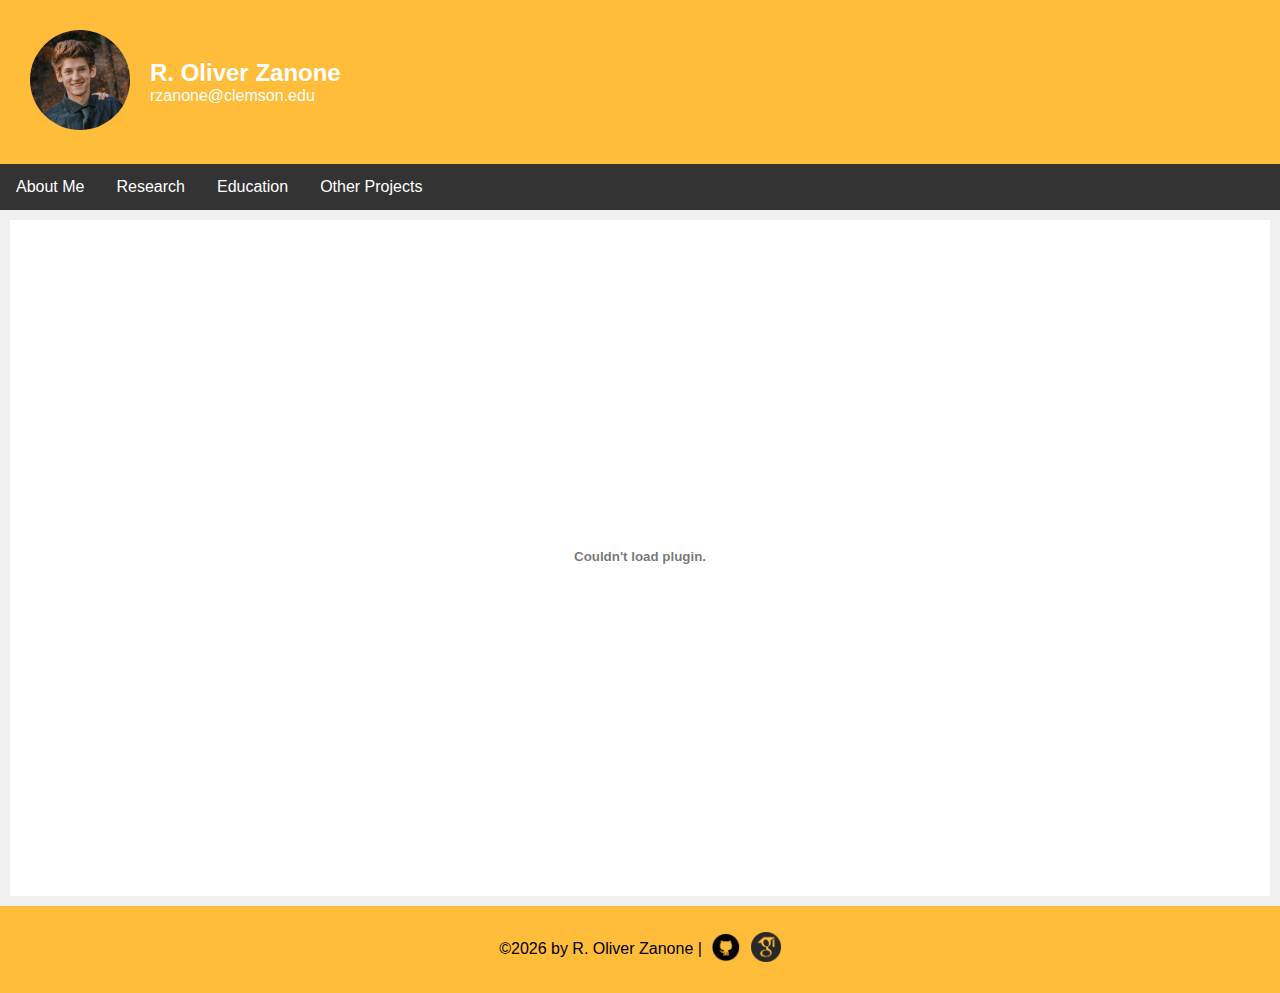
<file: trustmodel.html>
<!DOCTYPE html>
<html>
<head>
    <title>R. Oliver Zanone</title>
    <link rel="stylesheet" type="text/css" href="style.css">
</head>
<body>
    <div id="header">
        <div id="imageHeader">
            <a href="https://oliverzanone.github.io"><img src='images/profile.jpg'/></a>
        </div>
        <div id="textHeader">
            <h2>R. Oliver Zanone</h2>
            rzanone@clemson.edu
        </div>
    </div>
    <!-- Create a navbar that has collapsable items -->
    <div class="navbar" id="navbar">
        <a href="index.html#aboutme">About Me</a>
        <a href="index.html#research">Research</a>
        <a href="index.html#education">Education</a>
        <a href="index.html#fun">Other Projects</a>
    </div>

    <div id="main"> 
        <p><embed src="documents/TrustModel_MAS.pdf" type="application/pdf" width="100%" height="600px" />
        </p>
    </div>

    <div id="footer"></div>
</body>
</html>

<script>
  document.addEventListener("DOMContentLoaded", function() {
    fetch("footer.html")
      .then(response => response.text())
      .then(data => {
        document.getElementById("footer").innerHTML = data;
        var currentYear = new Date().getFullYear();
        document.getElementById("year").textContent = currentYear;
      });
  });
</script>
<!-- Add a script that makes the navbar sticky -->
<script>
    window.onscroll = function() {stickyNav()};
    var navbar = document.getElementById("navbar");
    var sticky = navbar.offsetTop;
    function stickyNav() {
      if (window.pageYOffset >= sticky) {
        navbar.classList.add("sticky")
      } else {
        navbar.classList.remove("sticky");
      }
    }
</script>
</file>
<file: style.css>
a {
    text-decoration: none;
    color: inherit;
}
/* Style for the website */
body {
    background-color: #f0f0f0;
    font-family: Arial, Helvetica, sans-serif;
    margin: 0;
}
/* Header/Logo Title */
#header {
    padding: 30px;
    background: #ffbd39;
    color: white;
    display: flex;
}
#header > #imageHeader > a > img{
    width: 100px;
    height: 100px;
    border-radius: 50%;
    margin-top: auto;
    margin-bottom: auto;
    margin-right:20px;
}
#header > #textHeader {
    flex: 50%;
    text-align: left;
    margin-top: auto;
    margin-bottom: auto;
}
#textHeader > h2 {
    margin: 0;
}
/* Style the top navigation bar */
.navbar {
    overflow: hidden;
    background-color: #333;
}
/* Style the navbar buttons */
.navbar a {
    float: left;
    display: block;
    color: white;
    text-align: center;
    padding: 14px 16px;
    text-decoration: none;
}
/* Change color on hover */
.navbar a:hover {
    background-color: #ddd;
    color: black;

}
#main {
    margin: 10px;
    background-color: #ffffff;
    padding: 20px;
    overflow: hidden;
}
#aboutme {
    margin: 10px;
    background-color: #ffffff;
    padding: 20px;
}
#research {
    margin: 10px;
    background-color: #ffffff;
    padding: 20px;
}
#education {
    margin: 10px;
    background-color: #ffffff;
    padding: 20px;
}
.row {
    display: flex;
    background-color: #f0f0f0;
    margin-top: 20px;
    padding: 20px;
}
.column {
    flex: 50%;
}

.right {
    text-align: right;
    /* align-self: flex-end; this puts text at bottom, but I think I like it at the top */
}

#fun {
    margin: 10px;
    background-color: #ffffff;
    padding: 20px;
}
#container {
    display: flex;
    background-color: #f0f0f0;
    margin-top: 20px;
}

#imageCol {
    flex: 0 0 330px; /* Set a fixed width for the image column */
    height: 255px;
}

#imageCol > img {
    display: block;
    width: 100%;
    height: 100%; /* Maintain aspect ratio */
}

#textCol {
    flex: 1; /* Allow the text column to grow and take up the remaining space */
    padding: 20px;
    text-align: left;
}

#footer {
    background-color: #ffbd39;
    color: black;
    padding: 10px;
    text-align: center;
}
#footer > p > a > img {
    width: 30px;
    height: 30px;
    vertical-align:middle;
    margin-top: 0px;
    margin-bottom: 5px;
    margin-left: 5px;
}
/* The sticky class is added to the navbar with JS when it reaches its scroll position */
.sticky {
    position: fixed;
    top: 0;
    width: 100%
}
.sticky + #aboutme {
    padding-top: 70px;
}

.sticky + #main {
    padding-top: 70px;
}

.left {
    float: left;
    width: 300px;
    height: 255px;
    padding: 0 10px 0 0;
}
#center {
    margin: 20px;
    display: flex;
    justify-content: center;
    align-items: center;
    text-align: center;
    width: auto; 
}
#center > a{
    display: flex;
    justify-content: center;
    align-items: center;
    width: 100%;
}
#center > iframe {
    display: flex;
    justify-content: center;
    margin-left: auto;
    margin-right: auto;
}

.image-container {
    display: flex;
    justify-content: center;
    align-items: center;
    width: 80%; /* Adjust the width as needed */
    margin: 0 auto; /* Center the container horizontally */
}

.image-wrapper {
    margin-left: 10px;
    margin-right: 10px;
    text-align: center;
}

img {
    max-height: 400px; /* Set the desired height */
    max-width: 100%; /* Ensure the images don't exceed their container width */
    object-fit: cover; /* Maintain aspect ratio and fill the container */
}

.caption {
    margin-top: 10px; /* Adjust the spacing between the image and caption */
}
</file>
